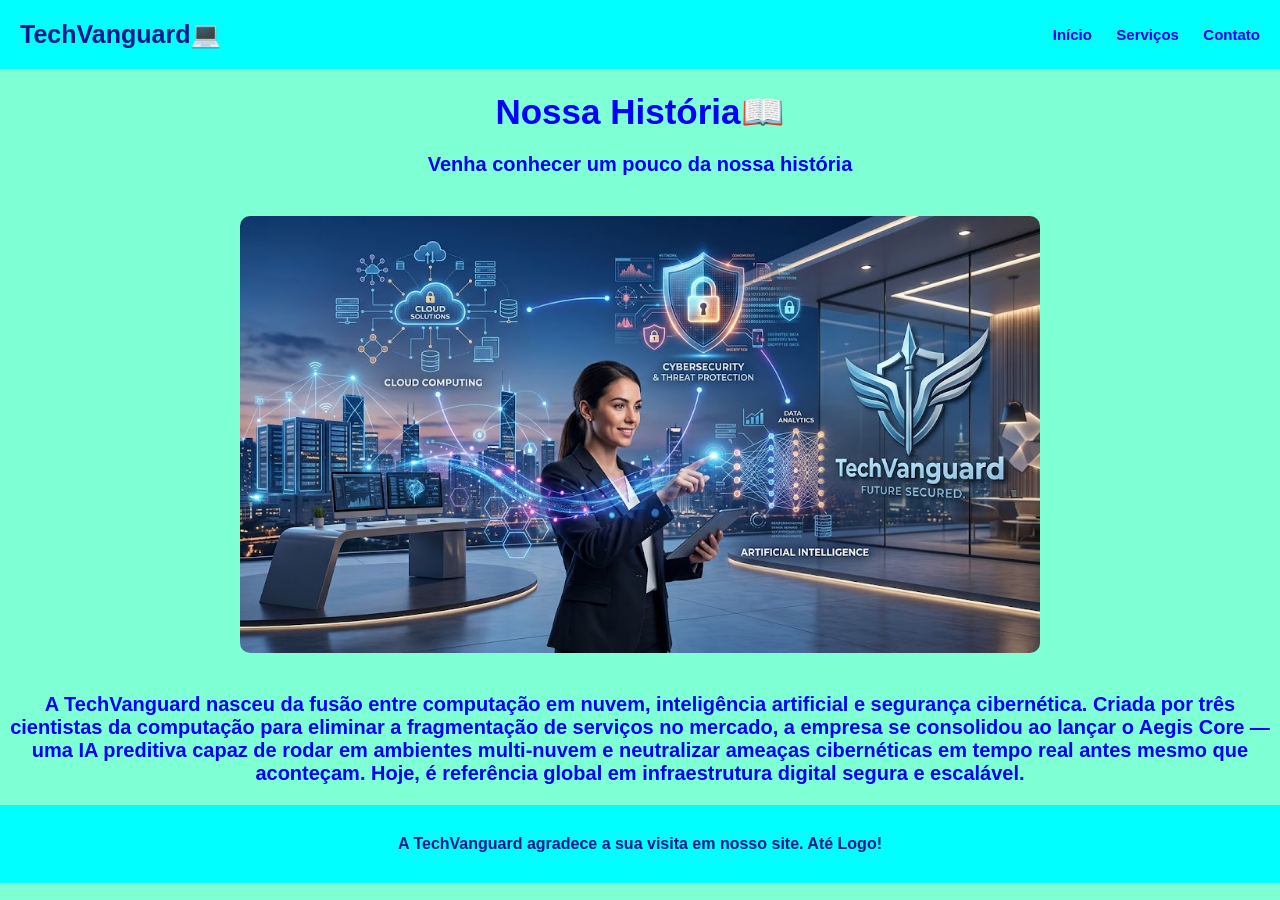
<file: index.html>
<!DOCTYPE html>
<html lang="pt-BR">
<head>
    <meta charset="UTF-8">
    <meta name="viewport" content="width=device-width, initial-scale=1.0">
    <title>TechVanguard-Início</title>
    <link rel="stylesheet" href="style.css">
</head>
<body>
    <header class="cabecalho">
        <div class="logo">TechVanguard💻</div>
        <nav class="menu">
            <a href="index.html">Início</a>
            <a href="servicos.html">Serviços</a>
            <a href="contato.html">Contato</a>
        </nav>
    </header>

    <main class="container">
        <h1 class="titulo">Nossa História📖</h1>
        <p class="subtitulo">Venha conhecer um pouco da nossa história</p>

        <section class="secao">

            <article class="imagem">
                <img class="poster" src="techvanguard.jpg" alt="imagem do site">
                <div>
                    <p class="historia">A TechVanguard nasceu da fusão entre computação em nuvem, inteligência artificial e segurança cibernética. Criada por três cientistas da computação para eliminar a fragmentação de serviços no mercado, a empresa se consolidou ao lançar o Aegis Core — uma IA preditiva capaz de rodar em ambientes multi-nuvem e neutralizar ameaças cibernéticas em tempo real antes mesmo que aconteçam. Hoje, é referência global em infraestrutura digital segura e escalável.</p>
                </div>
            </article>
        </section>

    </main>
    <footer class="rodape">
        A TechVanguard agradece a sua visita em nosso site. Até Logo!
    </footer>
</body>
</html>
</file>
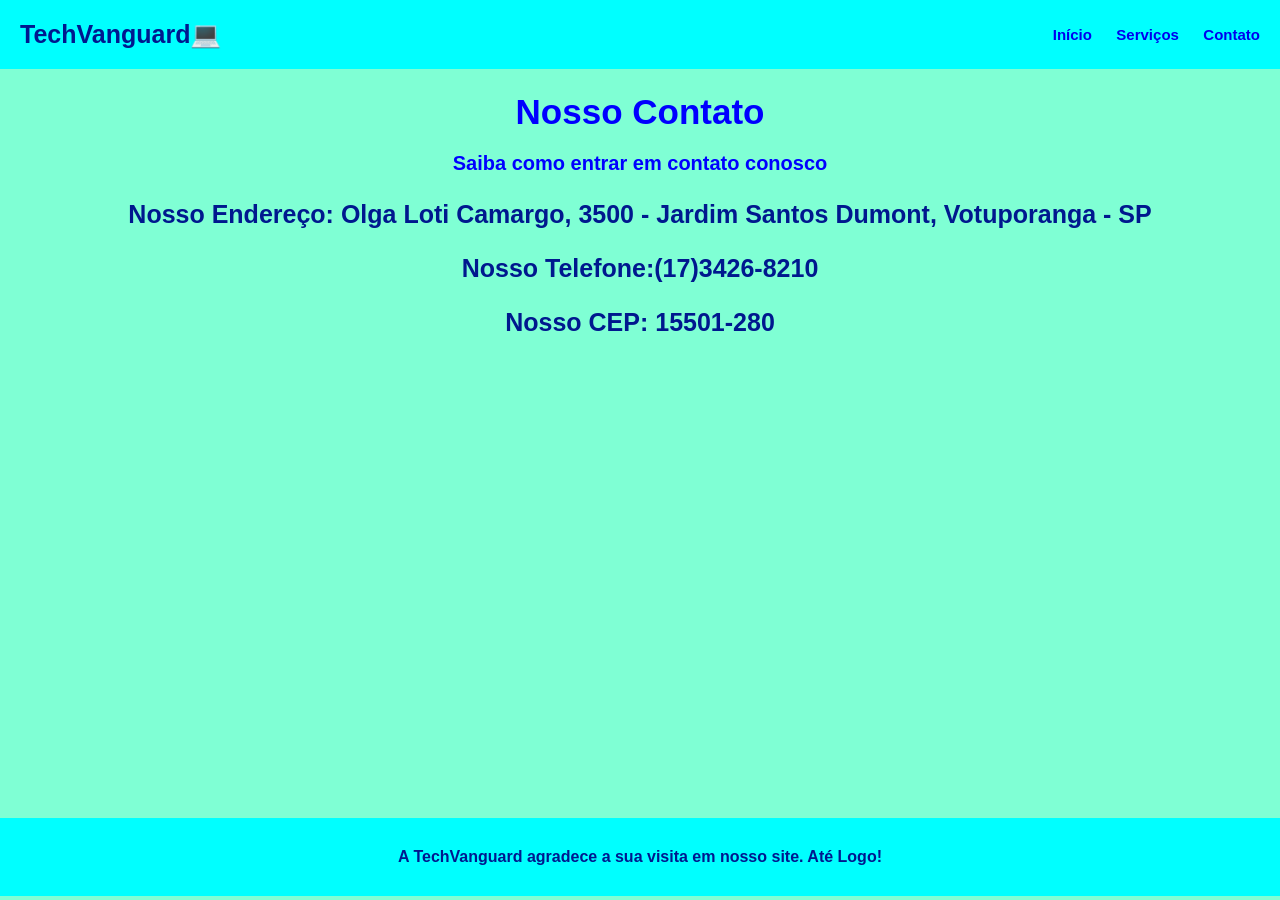
<file: contato.html>
<!DOCTYPE html>
<html lang="pt-BR">
<head>
    <meta charset="UTF-8">
    <meta name="viewport" content="width=device-width, initial-scale=1.0">
    <title>TechVanguard-Contato</title>
    <link rel="stylesheet" href="style.css">
</head>
<body>
    <header class="cabecalho">
        <div class="logo">TechVanguard💻</div>
        <nav class="menu">
            <a href="index.html">Início</a>
            <a href="servicos.html">Serviços</a>
            <a href="contato.html">Contato</a>
        </nav>
    </header>

    <main class="container">
        <h1 class="titulo">Nosso Contato</h1>
        <p class="subtitulo">Saiba como entrar em contato conosco</p>

        <div class="contato">
            <p class="contatar">Nosso Endereço: Olga Loti Camargo, 3500 - Jardim Santos Dumont, Votuporanga - SP</p>
            <p class="contatar">Nosso Telefone:(17)3426-8210</p>
            <p class="contatar">Nosso CEP: 15501-280</p>
            <iframe src="https://www.google.com/maps/embed?pb=!1m18!1m12!1m3!1d2847.8459371036242!2d-49.974140626053654!3d-20.435988654261653!2m3!1f0!2f0!3f0!3m2!1i1024!2i768!4f13.1!3m3!1m2!1s0x94bd5ed3407ca22d%3A0x4a5bd12c9b9d678f!2sSENAI%20-%20VOTUPORANGA!5e1!3m2!1spt-BR!2sbr!4v1790097343174!5m2!1spt-BR!2sbr" width="600" height="450" style="border:0;" allowfullscreen="" loading="lazy" referrerpolicy="strict-origin-when-cross-origin"></iframe>
         </div>

    </main>
    <footer class="rodape">
        A TechVanguard agradece a sua visita em nosso site. Até Logo!
    </footer>
</body>
</html>
</file>
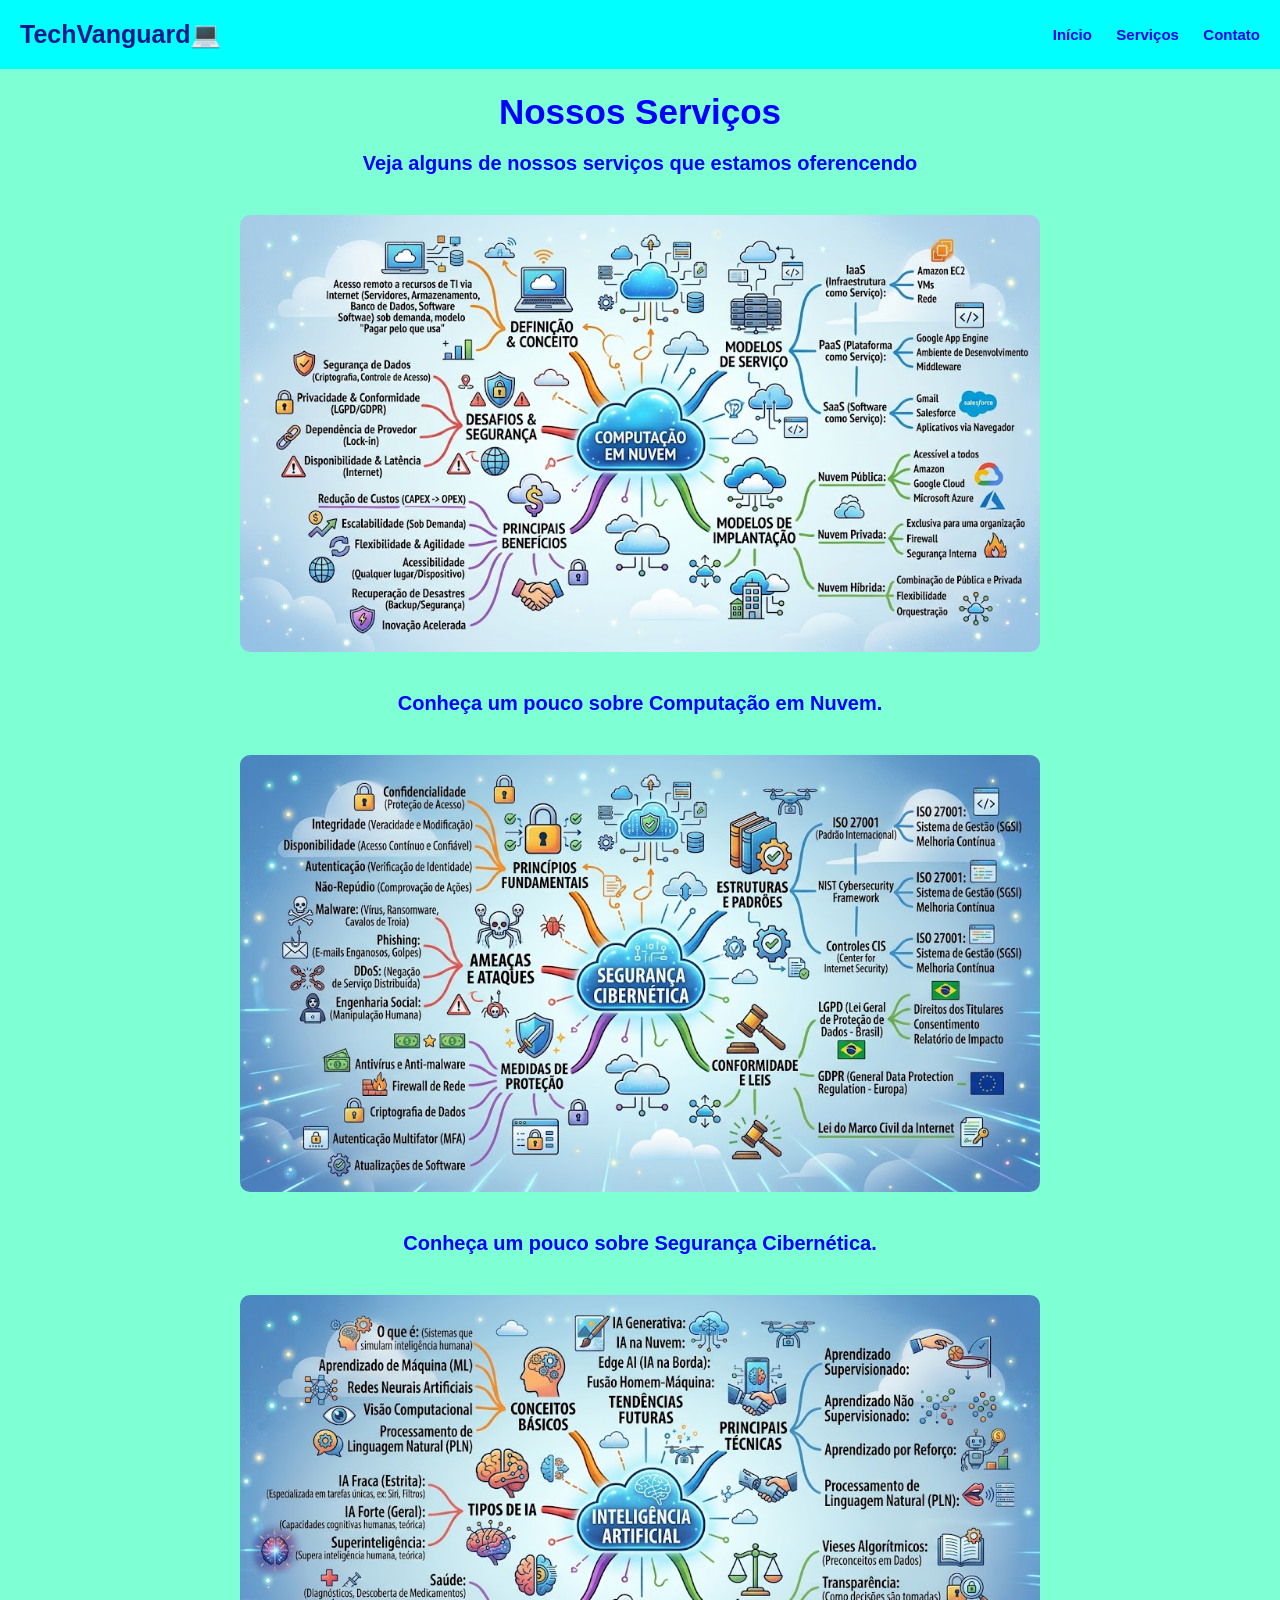
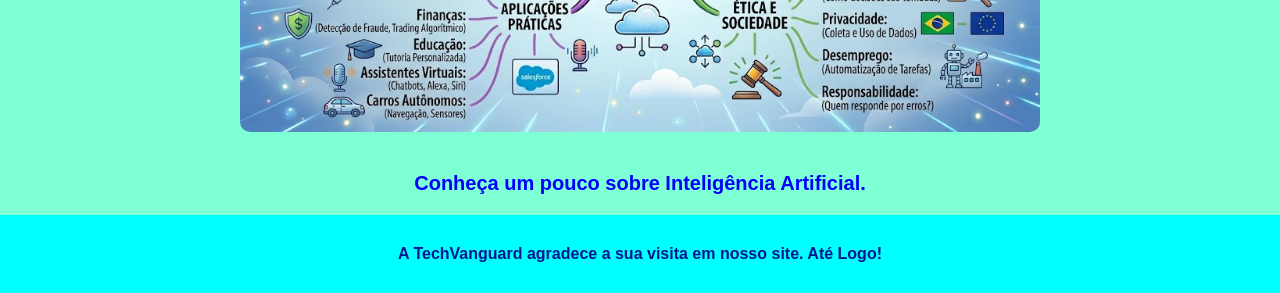
<file: servicos.html>
<!DOCTYPE html>
<html lang="pt-BR">
<head>
    <meta charset="UTF-8">
    <meta name="viewport" content="width=device-width, initial-scale=1.0">
    <title>TechVanguard-Serviços</title>
    <link rel="stylesheet" href="style.css">
</head>
<body>
    <header class="cabecalho">
        <div class="logo">TechVanguard💻</div>
        <nav class="menu">
            <a href="index.html">Início</a>
            <a href="servicos.html">Serviços</a>
            <a href="contato.html">Contato</a>
        </nav>
    </header>

    <main class="container">
        <h1 class="titulo">Nossos Serviços</h1>
        <p class="subtitulo">Veja alguns de nossos serviços que estamos oferencendo</p>

        <section class="secao">

            <article class="imagem">
                <img class="poster" src="comp. nuvem.jpg" alt="imagem da computação em nuvem">
                <div>
                    <p class="historia">Conheça um pouco sobre Computação em Nuvem.</p>
                </div>
                 <img class="poster" src="segurança cibernetica.jpg" alt="imagem da segurança cibernética">
                <div>
                    <p class="historia">Conheça um pouco sobre Segurança Cibernética.</p>
                </div>
                 <img class="poster" src="IA.jpg" alt="imagem da inteligência artificial">
                <div>
                    <p class="historia">Conheça um pouco sobre Inteligência Artificial.</p>
                </div>
            </article>
        </section>

    </main>
    <footer class="rodape">
        A TechVanguard agradece a sua visita em nosso site. Até Logo!
    </footer>
</body>
</html>
</file>
<file: style.css>
*{
    box-sizing: border-box;
}
body{
    font-family: Arial, Helvetica, sans-serif;
    background-color: aquamarine;
    padding: 0;
    margin: 0;
}
.cabecalho{
    background-color: aqua;
    padding: 20px;
    justify-content: space-between;
    display: flex;
    align-items: center;
}
.logo{
    font-size: 25px;
    font-weight: bold;
    color: #00188e;
}
.menu a{
    text-decoration: none; /*tirar a barra de link do link*/
    font-size: 15px;
    font-weight: bold;
    margin-left: 20px;
}
.titulo{
    font-size: 35px;
    margin-bottom: 10px;
    color: blue;
    text-align: center;
}
.subtitulo{
    font-size: 20px;
    font-weight: bold;
    color: blue;
    margin-bottom: 15px;
    text-align: center;
}
.poster{
    border-radius: 10px;
    display: flex;
    max-width: 800px;
    margin: 40px auto;
}
.historia{
    color: blue;
    font-size: 20px;
    font-weight: bold;
    text-align: center;
}
.contato{
    color:#00188e;
    text-align: center;
    font-weight: bold;
    font-size: 25px;
}
.rodape{
    background-color:aqua;
    padding: 30px;
    color: #00188e;
    text-align: center;
    font-weight:bold;
}
</file>
